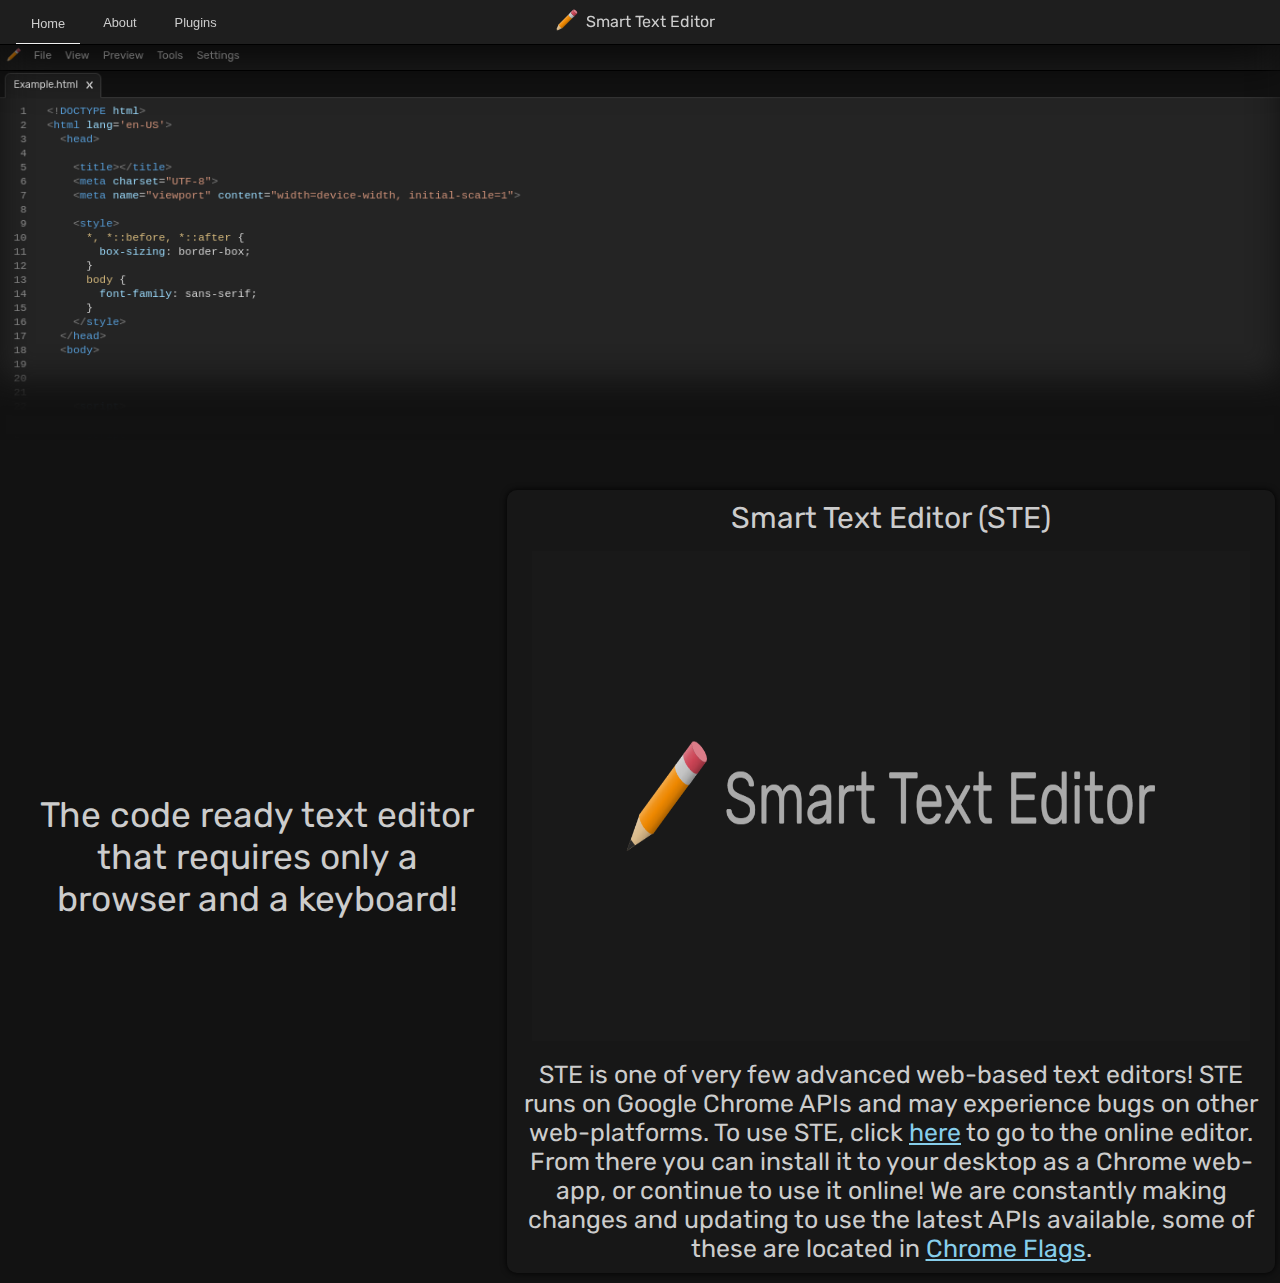
<file: site/index.html>
<!DOCTYPE html>
<html lang="en-US">
  <head>
    <title>Home - Smart Text Editor</title>
    <meta charset="UTF-8" />
    <meta name="viewport" content="width=device-width, initial-scale=1, minimum-scale=1, maximum-scale=1, user-scalable=no, viewport-fit=cover" />
    <meta name="author" content="Brandon Bennett, Jacob McGinley" />
    <meta name="description" content="The text editor that requires only a browser and a keyboard!" />
    <meta name="google-site-verification" content="_LrfHy7pIualH1TolkQ5b3Po0dtjYrx-QQsiXelwx20" />
    <meta property="og:title" content="Smart Text Editor" />
    <meta property="og:description" content="The code ready text editor that requires only a browser and a keyboard!" />
    <meta property="og:image" content="resources/share-1200.png" />
    <meta name="twitter:card" content="summary_large_image" />
    <meta id="theme_color" name="theme-color" content="#1e1e1e" />
    <meta name="apple-mobile-web-app-capable" content="yes" />
    <meta name="apple-mobile-web-app-title" content="STE" />
    <meta name="apple-mobile-web-app-status-bar-style" content="black-translucent" />
    <link rel="icon" type="image/svg+xml" href="../resources/icon.svg" />
    <link rel="alternate icon" type="image/png" sizes="16x16" href="../resources/icon-16.png" />
    <link rel="alternate icon" type="image/png" sizes="32x32" href="../resources/icon-32.png" />
    <link rel="apple-touch-icon" sizes="180x180" href="../resources/app-apple-touch-icon.png" />
    <link rel="apple-touch-startup-image" media="(device-width: 320px) and (device-height: 568px) and (-webkit-device-pixel-ratio: 2) and (orientation: landscape)" href="../resources/startup-iphone5-landscape.png" />
    <link rel="apple-touch-startup-image" media="(device-width: 320px) and (device-height: 568px) and (-webkit-device-pixel-ratio: 2) and (orientation: portrait)" href="../resources/startup-iphone5-portrait.png" />
    <link rel="apple-touch-startup-image" media="(device-width: 375px) and (device-height: 667px) and (-webkit-device-pixel-ratio: 2) and (orientation: landscape)" href="../resources/startup-iphone6-landscape.png" />
    <link rel="apple-touch-startup-image" media="(device-width: 375px) and (device-height: 667px) and (-webkit-device-pixel-ratio: 2) and (orientation: portrait)" href="../resources/startup-iphone6-portrait.png" />
    <link rel="apple-touch-startup-image" media="(device-width: 621px) and (device-height: 1104px) and (-webkit-device-pixel-ratio: 3) and (orientation: landscape)" href="../resources/startup-iphoneplus-landscape.png" />
    <link rel="apple-touch-startup-image" media="(device-width: 621px) and (device-height: 1104px) and (-webkit-device-pixel-ratio: 3) and (orientation: portrait)" href="../resources/startup-iphoneplus-portrait.png" />
    <link rel="apple-touch-startup-image" media="(device-width: 375px) and (device-height: 812px) and (-webkit-device-pixel-ratio: 3) and (orientation: landscape)" href="../resources/startup-iphonex-landscape.png" />
    <link rel="apple-touch-startup-image" media="(device-width: 375px) and (device-height: 812px) and (-webkit-device-pixel-ratio: 3) and (orientation: portrait)" href="../resources/startup-iphonex-portrait.png" />
    <link rel="apple-touch-startup-image" media="(device-width: 414px) and (device-height: 896px) and (-webkit-device-pixel-ratio: 2) and (orientation: landscape)" href="../resources/startup-iphonexr-landscape.png" />
    <link rel="apple-touch-startup-image" media="(device-width: 414px) and (device-height: 896px) and (-webkit-device-pixel-ratio: 2) and (orientation: portrait)" href="../resources/startup-iphonexr-portrait.png" />
    <link rel="apple-touch-startup-image" media="(device-width: 414px) and (device-height: 896px) and (-webkit-device-pixel-ratio: 3) and (orientation: landscape)" href="../resources/startup-iphonexsmax-landscape.png" />
    <link rel="apple-touch-startup-image" media="(device-width: 414px) and (device-height: 896px) and (-webkit-device-pixel-ratio: 3) and (orientation: portrait)" href="../resources/startup-iphonexsmax-portrait.png" />
    <link rel="apple-touch-startup-image" media="(device-width: 768px) and (device-height: 1024px) and (-webkit-device-pixel-ratio: 2) and (orientation: landscape)" href="../resources/startup-ipad-landscape.png" />
    <link rel="apple-touch-startup-image" media="(device-width: 768px) and (device-height: 1024px) and (-webkit-device-pixel-ratio: 2) and (orientation: portrait)" href="../resources/startup-ipad-portrait.png" />
    <link rel="apple-touch-startup-image" media="(device-width: 834px) and (device-height: 1112px) and (-webkit-device-pixel-ratio: 2) and (orientation: landscape)" href="../resources/startup-ipadpro1-landscape.png" />
    <link rel="apple-touch-startup-image" media="(device-width: 834px) and (device-height: 1112px) and (-webkit-device-pixel-ratio: 2) and (orientation: portrait)" href="../resources/startup-ipadpro1-portrait.png" />
    <link rel="apple-touch-startup-image" media="(device-width: 834px) and (device-height: 1194px) and (-webkit-device-pixel-ratio: 2) and (orientation: landscape)" href="../resources/startup-ipadpro3-landscape.png" />
    <link rel="apple-touch-startup-image" media="(device-width: 834px) and (device-height: 1194px) and (-webkit-device-pixel-ratio: 2) and (orientation: portrait)" href="../resources/startup-ipadpro3-portrait.png" />
    <link rel="apple-touch-startup-image" media="(device-width: 1024px) and (device-height: 1366px) and (-webkit-device-pixel-ratio: 2) and (orientation: landscape)" href="../resources/startup-ipadpro2-landscape.png" />
    <link rel="apple-touch-startup-image" media="(device-width: 1024px) and (device-height: 1366px) and (-webkit-device-pixel-ratio: 2) and (orientation: portrait)" href="../resources/startup-ipadpro2-portrait.png" />
    <link rel="preconnect" href="https://fonts.gstatic.com" />
    <link rel="stylesheet" href="https://fonts.googleapis.com/css2?family=Cousine&family=Rubik&display=swap" />
		<link rel="stylesheet" href="main-styles.css" />
		<script src="loader.js"></script>
		
  </head>

  <body class="code horizontal" data-view="code" data-orientation="horizontal">
    

    <header id="header">
      <section class="app-region"></section>
      <section class="app-icon"><img src="../resources/icon.svg" />&nbsp;&nbsp;Smart Text Editor</section>
			<button class="active">Home</button>
			<button>About</button>
			<button>Plugins</button>
    </header>
    <main id="home">
			<div id="head-img">
			</div>
			<section right>
        <div class="card side-text-ready">
          <span id="title"><a href="javascript:void()">Smart Text Editor (STE)</a></span><br />
          <img src="../resources/share-1280.png" />
          <br />
          <span id="content">STE is one of very few advanced web-based text editors! STE runs on Google Chrome APIs and may experience bugs on other web-platforms. To use STE, click <a href="./index.html">here</a> to go to the online editor. From there you can install it to your desktop as a Chrome web-app, or continue to use it online! We are constantly making changes and updating to use the latest APIs available, some of these are located in <a href="chrome://flags">Chrome Flags</a>.</span>
        </div>
        <div class="side-text">The code ready text editor that requires only a browser and a keyboard!</div>
      </section>

    </main>

		<main id="about" hide>
		
			<section right>
			
        <div class="card side-text-ready">
          <span id="title"><a href="javascript:void()">Smart Text Editor (STE)</a></span><br />

          <img src="../resources/share-1280.png" /><br />

          <span id="content">STE is one of very few advanced web-based text editors! STE runs on Google Chrome APIs and may experience bugs on other web-platforms. To use STE, click <a href="./index.html">here</a> to go to the online editor. From there you can install it to your desktop as a Chrome web-app, or continue to use it online! We are constantly making changes and updating to use the latest APIs available, some of these are located in <a href="chrome://flags">Chrome Flags</a>.</span>
        </div>

        <div class="side-text">The code ready text editor that requires only a browser and a keyboard!</div>

      </section>

    </main>

		<main id="plugins" hide>
			
			<div id="head-img">
			<span>Community Plugins for STE</span>
			</div>
			
			<section>
				
				<div class="card">
					<span id="title"><a href="javascript:void()">Coming Soon...</a></span><br />
					
					<img src="../resources/plugin-icon.png" /><br />
					
					<span id="content">Community plugins for STE coming soon!</span>
				</div>
				
			</section>
			
		</main>

  </body>
</html>
</file>
<file: site/main-styles.css>
*,
      *::before,
      *::after {
        margin: 0;
        padding: 0;
        box-sizing: border-box;
      }

      :root {
        --safe-area-inset-left: env(safe-area-inset-left, 0px);
        --safe-area-inset-top: env(safe-area-inset-top, 0px);
        --safe-area-inset-right: env(safe-area-inset-right, 0px);
        --safe-area-inset-bottom: env(safe-area-inset-bottom, 0px);

        --transition-fast: 80ms;

        --selection-color: #0a0a0a;
        --selection-background: #b4d5ffbf;
        --selection-background-inactive: #ccccccbf;
      }

      :root:-moz-window-inactive,
      :root:-moz-window-inactive num-text::part(editor) {
        --selection-background: var(--selection-background-inactive);
      }

      html {
        width: 100%;
        height: 100%;
      }

      html.apple-home-screen {
        width: 100vw;
        height: 100vh;
      }

      body {
        color: #cccccc;
        font-size: 14.5px;
        font-family: -apple-system, BlinkMacSystemFont, "Rubik", sans-serif;
        background: #121212;
        user-select: none;
        -webkit-user-select: none;
        -webkit-tap-highlight-color: transparent;
      }

      header {
        padding-top: calc(var(--safe-area-inset-top) + 5px);
        position: fixed;
        --header-height: max(calc(env(titlebar-area-height, 0px) + 45px), 34px);
        display: flex;
        align-items: center;
        /*gap: 8px;*/
        font-size: 16px;
        background: #1e1e1e;
        border-bottom: 1px solid #000000;
        top: 0px;
        left: 0;
        width: 100vw;
        height: var(--header-height);
				z-index: 100;
				box-shadow: 0 10px 50px #000000;
      }

      /* -- Temp Flex Gap -- */
      header > *:not(:first-child) + * {
        margin-left: 8px;
      }

      header::before {
        content: "";
        width: calc(var(--safe-area-inset-left) + env(titlebar-area-x, 0px) + 8px);
        height: var(--header-height);
        flex-shrink: 0;
        -webkit-app-region: no-drag;
      }

      header::after {
        content: "";
        margin-left: auto;
        width: var(--safe-area-inset-right);
        height: var(--header-height);
        flex-shrink: 0;
        -webkit-app-region: no-drag;
      }

      @media (display-mode: standalone), (display-mode: window-controls-overlay) {
        header::after {
          width: calc(100% - env(titlebar-area-width));
        }
      }

      body[data-scaling-change] header {
        pointer-events: none;
      }

      header .app-region {
        margin: var(--app-region-margin);
        margin-bottom: 0;
        --app-region-margin: 2px;
        position: absolute;
        left: 0;
        top: 0;
        width: calc(100% - var(--app-region-margin) * 2);
        height: calc(100% - var(--app-region-margin));
        z-index: -1;
        -webkit-app-region: drag;
      }

      header .app-icon {
        flex-shrink: 0;
        display: flex;
        position: absolute;
				top:50%;
        left: 50%;
        transform: translate(calc(-50% - 5px), -47.5%);
      }

      header .app-icon img {
        width: 22px;
        height: 22px;
				transform: translate(0, -10%);
        /*aspect-ratio: 1/1;*/
      }

      header .app-menubar {
        min-width: 0;
        align-self: stretch;
        display: flex;
        z-index: 2;
        -webkit-app-region: no-drag;
      }

      header .app-menubar .menu {
        min-width: 0;
      }

			header button {
				padding: 15px;
				text-align: center;
				margin-top: -5px;
				background: none;
				border: none;
				color: inherit;
				font-size: max(1vw, 12px);
				cursor: pointer;
				outline: none;
				transition: 0.1s ease all;
			}
			header button:not(.active):hover {
				color: #ffffff;
				background: #ffffff24;
			}
			header button:not(.active):active, header button:not(.active):focus {
				color: #ffffff;
				background: #ffffff24;
			}
			header button.active {
				padding-bottom: 12px;
				border-bottom: 1px solid #ffffffee;
				cursor: default;
			}

      main {
        padding: calc(var(--safe-area-inset-top) + 5px);
				position: absolute;
				left: 0;
				width: 100vw;
				top: 60px;
				transition: 0.25s ease all;
				background: inherit;
      }
			main[hide] {
				transform: scale(0);
			}

      .card {
        padding: 10px;
        border-radius: 10px;
        box-shadow: 0 0 6px black;
        align-items: center;
        text-align: center;
        background: #1f1f1f77;
        position: relative;
        top: 25px;
				margin-bottom: 30px;
      }
      .card #title {
        font-size: 30px;
      }
      .card #title a {
        text-decoration: none;
        color: inherit;
      }
      .card img {
        margin-top: 15px;
        margin-bottom: 15px;
				height: calc(60vh - 50px);
      }
      .card #content {
        white-space: pre-wrap;
				--content-size: max(13vw, 25vh);
				font-size: max(calc((var(--content-size) - 4.75rem) / 6), 12px);
      }
			.card #content a {
				color: skyblue;
			}
      .card.side-text-ready {
        width: 60vw;
				display: inline-block;
      }
			[right] .side-text-ready {
				float: right;
			}
      .card.side-text-ready img {
        width: calc(60vw - 50px);
      }
      .side-text {
        float: left;
        text-align: center;
        width: calc(40vw - 12.5px);
        padding: 20px;
        white-space: pre-wrap;
				--side-text-size: max(17.5vw, 32vh);
        font-size: max(calc((var(--side-text-size) - 4.75rem) / 6), 12px);
        position: relative;
      }
			[right] .side-text {
				float: right;
			}

      hr {
        opacity: 0.5;
        width: 100vw;
        position: relative;
        left: -5px;
        top: 15px;
        margin: 10px 10px 10px 0px;
      }
			#head-img {
				width: 100vw;
				height: max(25vw, 400px);
				position: relative;
				left: -5px;
				top: -25px;
 		  	box-shadow: inset 0 -60px 30px #121212;
				padding: 0;
				display: flex;
				overflow: hidden;
				line-height: max(25vw, 400px);
				background-size: 100%;
				background-repeat: no-repeat;
				background-image: url("[data-uri]")
			}
			#head-img span {
				position: relative;
				font-size: max(calc((max(20vw, 40vh) - 4.75rem) / 6), 12px);;
			}
</file>
